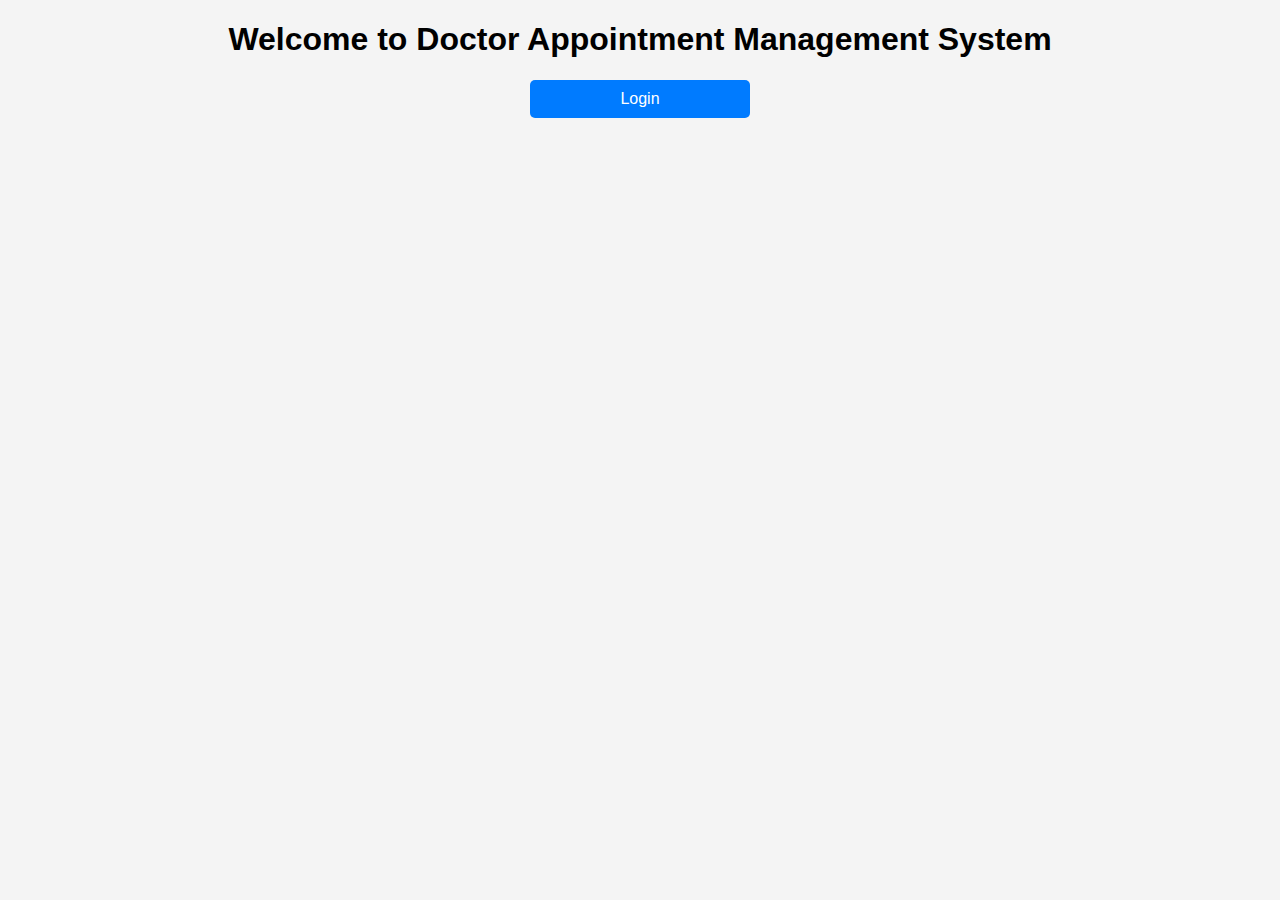
<file: html/index.html>
<!DOCTYPE html>
<html>
<head>
    <title>Doctor Appointment Management</title>
    <link rel="stylesheet" type="text/css" href="../css/style.css">
</head>
<body>
    <h1>Welcome to Doctor Appointment Management System</h1>
    <a href="login.html">Login</a>
</body>
</html>
</file>
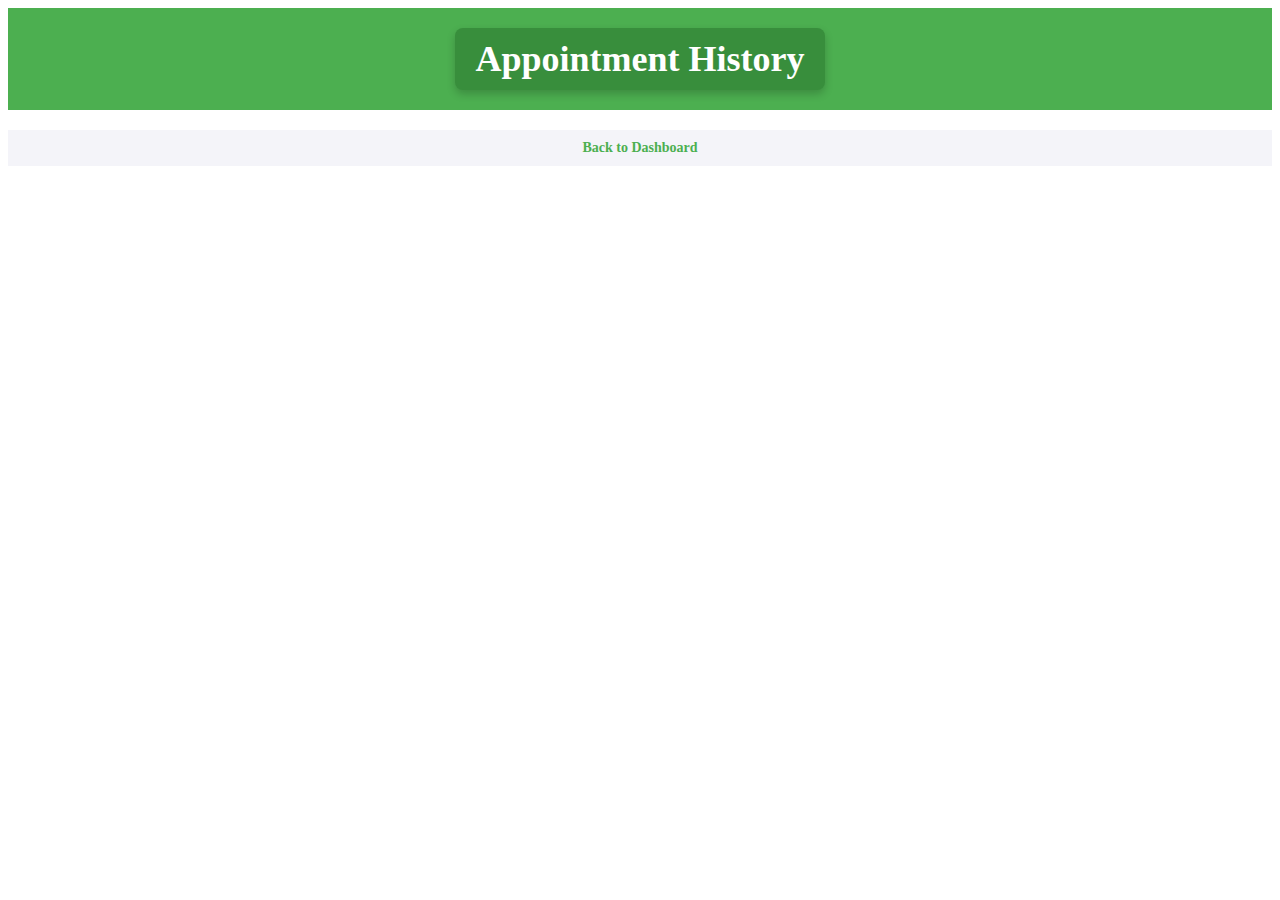
<file: html/appointment_history.html>
<!DOCTYPE html>
<html lang="en">
<head>
    <meta charset="UTF-8">
    <meta name="viewport" content="width=device-width, initial-scale=1.0">
    <meta name="description" content="Appointment History Page">
    <title>Appointment History</title>
    <link rel="stylesheet" type="text/css" href="../css/dashboard.css">
</head>
<body>
    <header>
        <h1>Appointment History</h1>
    </header>

    <main id="historyList">
        <!-- Appointment history will be dynamically loaded here -->
    </main>

    <footer>
        <a href="dashboard.html">Back to Dashboard</a>
    </footer>

    <script src="../js/history.js"></script>
</body>
</html>
</file>
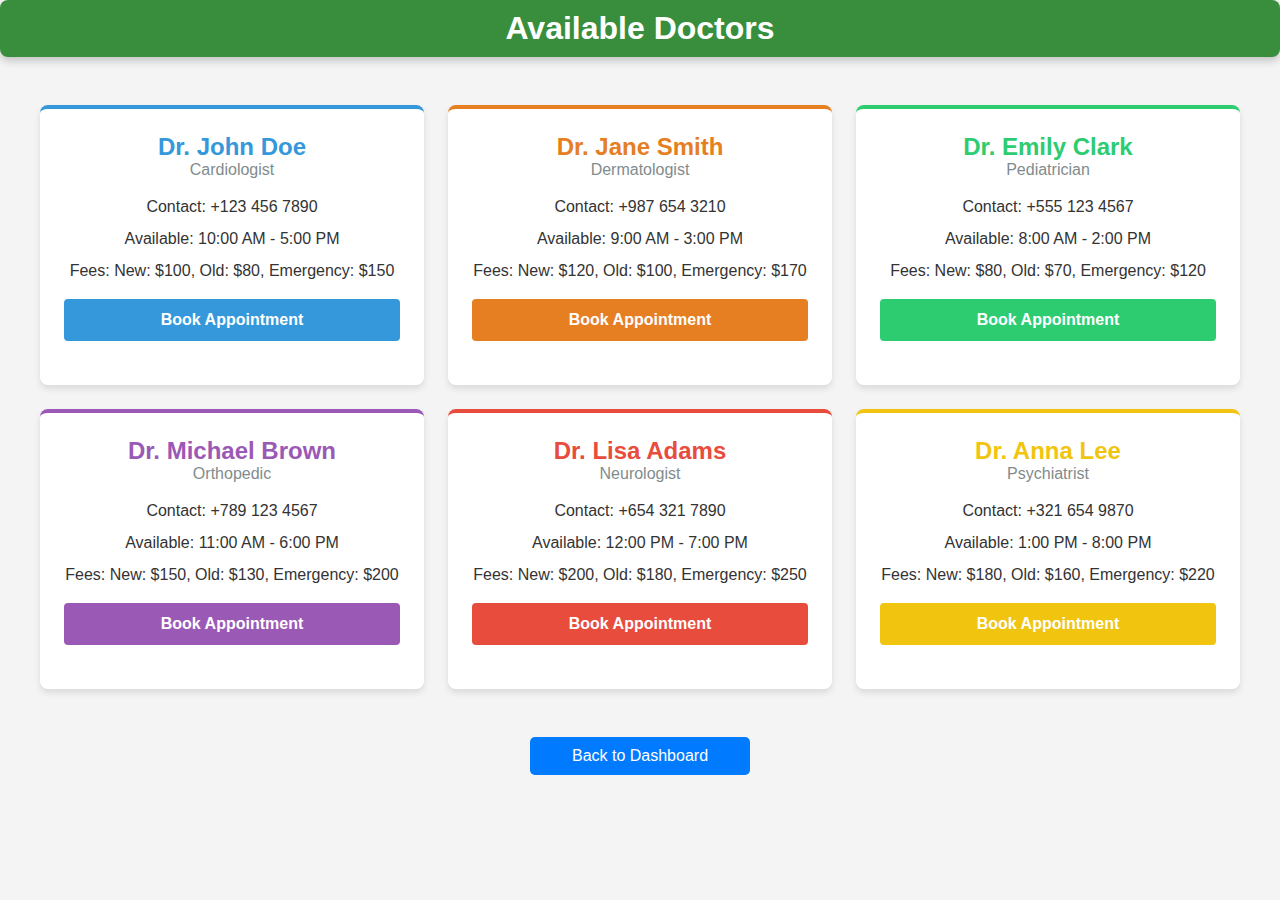
<file: html/available_doctors.html>
<!DOCTYPE html>
<html>
<head>
    <title>Available Doctors</title>
    <link rel="stylesheet" type="text/css" href="../css/available_doctors.css">
</head>
<body>
    <h1>Available Doctors</h1>
    <div class="card-container">
        <!-- Doctor Card 1 -->
        <div class="doctor-card" style="--card-color: #3498db;">
          <div class="doctor-header">
            <span class="doctor-name">Dr. John Doe</span>
            <span class="doctor-type">Cardiologist</span>
          </div>
          <p class="doctor-contact">Contact: +123 456 7890</p>
          <p class="doctor-uptime">Available: 10:00 AM - 5:00 PM</p>
          <p class="doctor-fees">Fees: New: $100, Old: $80, Emergency: $150</p>
          <button type="button" class="appointment-btn" onclick="bookAppointment('Dr. John Doe')">Book Appointment</button>
        </div>

        <!-- Doctor Card 2 -->
        <div class="doctor-card" style="--card-color: #e67e22;">
          <div class="doctor-header">
            <span class="doctor-name">Dr. Jane Smith</span>
            <span class="doctor-type">Dermatologist</span>
          </div>
          <p class="doctor-contact">Contact: +987 654 3210</p>
          <p class="doctor-uptime">Available: 9:00 AM - 3:00 PM</p>
          <p class="doctor-fees">Fees: New: $120, Old: $100, Emergency: $170</p>
          <button type="button" class="appointment-btn" onclick="bookAppointment('Dr. Jane Smith')">Book Appointment</button>
        </div>

        <!-- Doctor Card 3 -->
        <div class="doctor-card" style="--card-color: #2ecc71;">
          <div class="doctor-header">
            <span class="doctor-name">Dr. Emily Clark</span>
            <span class="doctor-type">Pediatrician</span>
          </div>
          <p class="doctor-contact">Contact: +555 123 4567</p>
          <p class="doctor-uptime">Available: 8:00 AM - 2:00 PM</p>
          <p class="doctor-fees">Fees: New: $80, Old: $70, Emergency: $120</p>
          <button type="button" class="appointment-btn" onclick="bookAppointment('Dr. Emily Clark')">Book Appointment</button>
        </div>

        <!-- Doctor Card 4 -->
        <div class="doctor-card" style="--card-color: #9b59b6;">
          <div class="doctor-header">
            <span class="doctor-name">Dr. Michael Brown</span>
            <span class="doctor-type">Orthopedic</span>
          </div>
          <p class="doctor-contact">Contact: +789 123 4567</p>
          <p class="doctor-uptime">Available: 11:00 AM - 6:00 PM</p>
          <p class="doctor-fees">Fees: New: $150, Old: $130, Emergency: $200</p>
          <button type="button" class="appointment-btn" onclick="bookAppointment('Dr. Michael Brown')">Book Appointment</button>
        </div>

        <!-- Doctor Card 5 -->
        <div class="doctor-card" style="--card-color: #e74c3c;">
          <div class="doctor-header">
            <span class="doctor-name">Dr. Lisa Adams</span>
            <span class="doctor-type">Neurologist</span>
          </div>
          <p class="doctor-contact">Contact: +654 321 7890</p>
          <p class="doctor-uptime">Available: 12:00 PM - 7:00 PM</p>
          <p class="doctor-fees">Fees: New: $200, Old: $180, Emergency: $250</p>
          <button type="button" class="appointment-btn" onclick="bookAppointment('Dr. Lisa Adams')">Book Appointment</button>
        </div>

        <!-- Doctor Card 6 -->
        <div class="doctor-card" style="--card-color: #f1c40f;">
          <div class="doctor-header">
            <span class="doctor-name">Dr. Anna Lee</span>
            <span class="doctor-type">Psychiatrist</span>
          </div>
          <p class="doctor-contact">Contact: +321 654 9870</p>
          <p class="doctor-uptime">Available: 1:00 PM - 8:00 PM</p>
          <p class="doctor-fees">Fees: New: $180, Old: $160, Emergency: $220</p>
          <button type="button" class="appointment-btn" onclick="bookAppointment('Dr. Anna Lee')">Book Appointment</button>
        </div>
    </div>

    <a href="dashboard.html">Back to Dashboard</a>
    <script src="../js/script.js"></script>
</body>
</html>
</file>
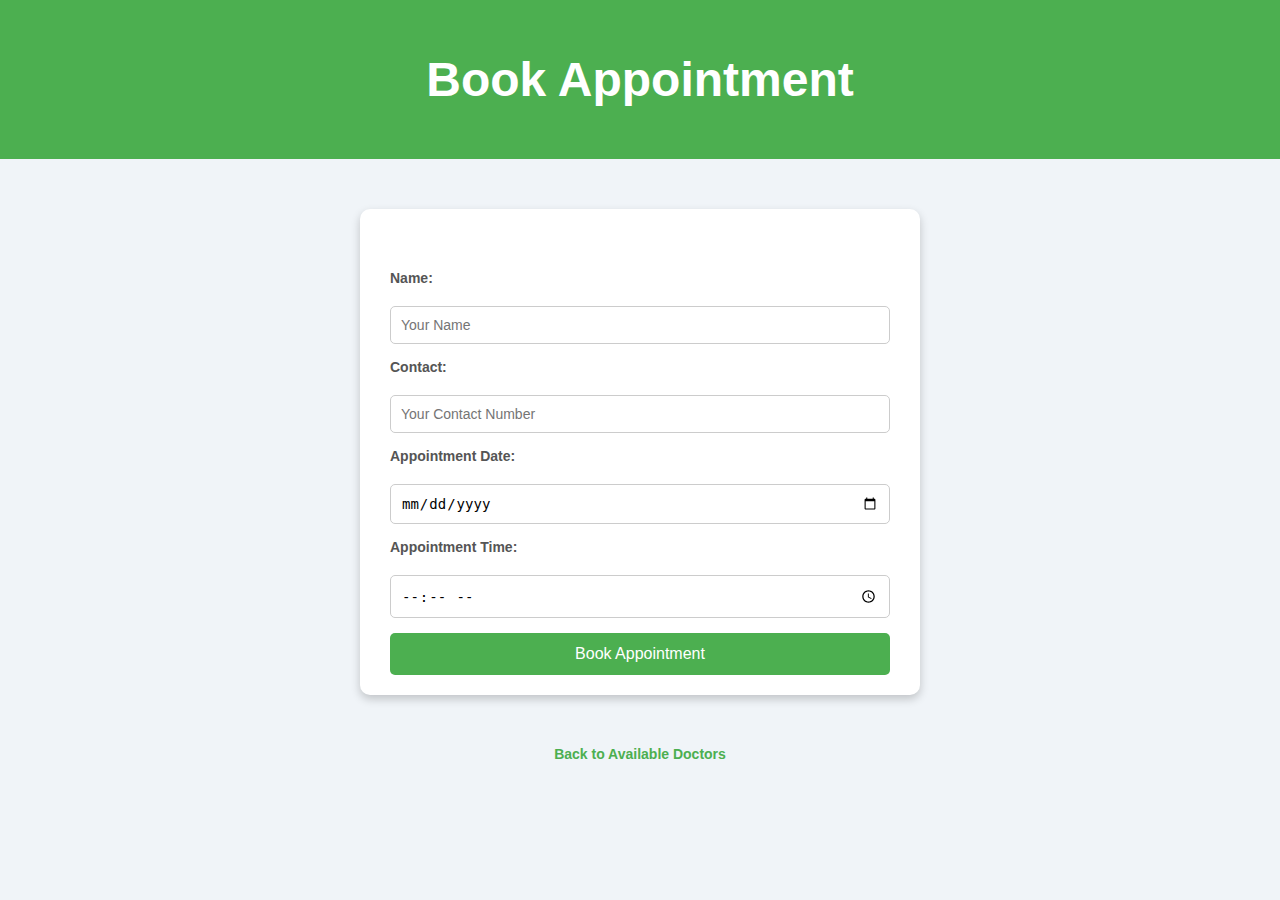
<file: html/book_appointment.html>
<!DOCTYPE html>
<html lang="en">
<head>
    <meta charset="UTF-8">
    <meta name="viewport" content="width=device-width, initial-scale=1.0">
    <meta name="description" content="Book Appointment Page for Doctor Appointment Management System">
    <title>Book Appointment</title>
    <link rel="stylesheet" type="text/css" href="../css/book_appointment.css">
</head>
<body>
    <header>
        <h1>Book Appointment</h1>
    </header>
    
    <main class="card">
        <form id="bookAppointmentForm" onsubmit="submitAppointment(event)">
            <p id="doctorInfo"></p>

            <label for="patientName">Name:</label>
            <input type="text" id="patientName" name="name" placeholder="Your Name" required>

            <label for="patientContact">Contact:</label>
            <input type="text" id="patientContact" name="contact" placeholder="Your Contact Number" required>

            <label for="appointmentDate">Appointment Date:</label>
            <input type="date" id="appointmentDate" name="date" required>

            <label for="appointmentTime">Appointment Time:</label>
            <input type="time" id="appointmentTime" name="time" required>

            <button type="submit">Book Appointment</button>
        </form>
    </main>
    
    <footer>
        <a href="available_doctors.html">Back to Available Doctors</a>
    </footer>

    <script src="../js/script.js"></script>
</body>
</html>
</file>
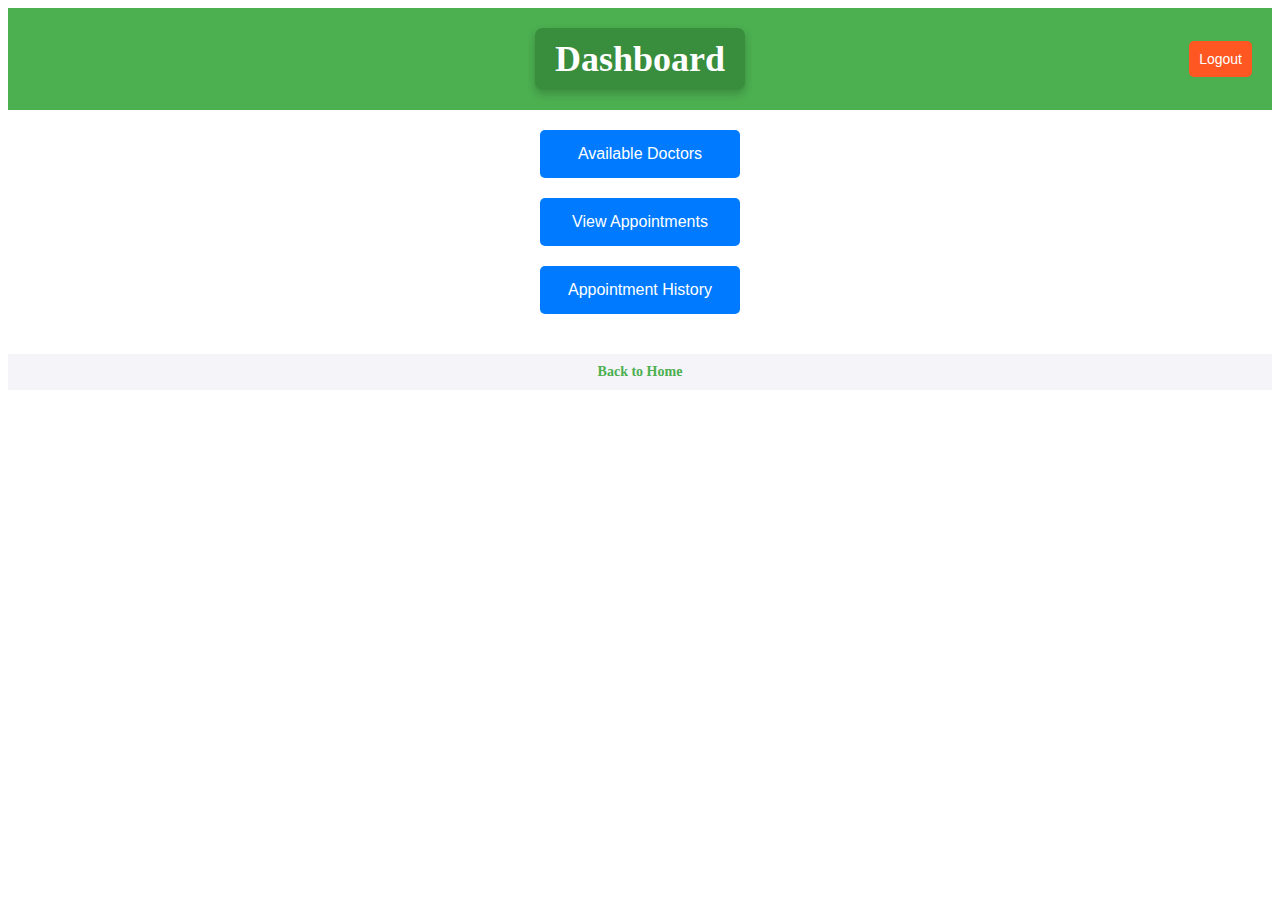
<file: html/dashboard.html>
<!DOCTYPE html>
<html lang="en">
<head>
    <meta charset="UTF-8">
    <meta name="viewport" content="width=device-width, initial-scale=1.0">
    <meta name="description" content="Dashboard Page for Doctor Appointment Management System">
    <title>Patient Dashboard</title>
    <link rel="stylesheet" type="text/css" href="../css/dashboard.css">
</head>
<body>
    <header>
        <h1>Dashboard</h1>
        <button class="logout-button" onclick="logout()">Logout</button>
    </header>

    <main id="patientDashboard">
        <button onclick="window.location.href='available_doctors.html'">Available Doctors</button>
        <button onclick="window.location.href='view_appointments.html'">View Appointments</button>
        <button onclick="window.location.href='appointment_history.html'">Appointment History</button>
    </main>

    <footer>
        <a href="index.html">Back to Home</a>
    </footer>

    <script src="../js/script.js"></script>
</body>
</html>
</file>
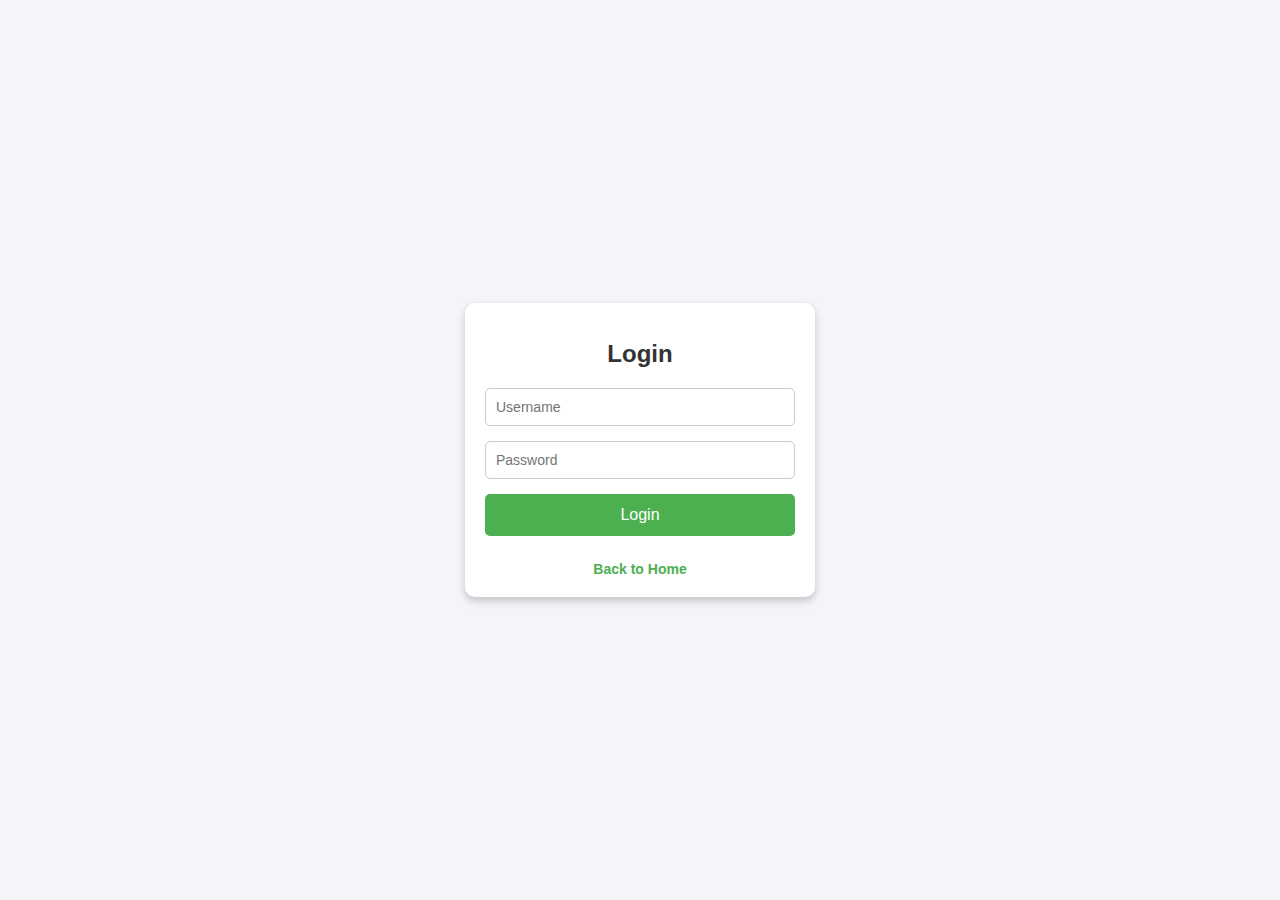
<file: html/login.html>
<!DOCTYPE html>
<html>
<head>
    <title>Login</title>
    <link rel="stylesheet" type="text/css" href="../css/login.css">

</head>
<body>
     <div class="login">
        <h1>Login</h1>
        <div class="card">
            <form id="loginForm">
                <input type="text" id="loginUsername" placeholder="Username" required>
                <input type="password" id="loginPassword" placeholder="Password" required>
                <button type="button" onclick="loginUser()">Login</button>
            </form>
            <a href="index.html">Back to Home</a>
        </div>
     </div>
    <script src="../js/script.js"></script>
</body>
</html>
</file>
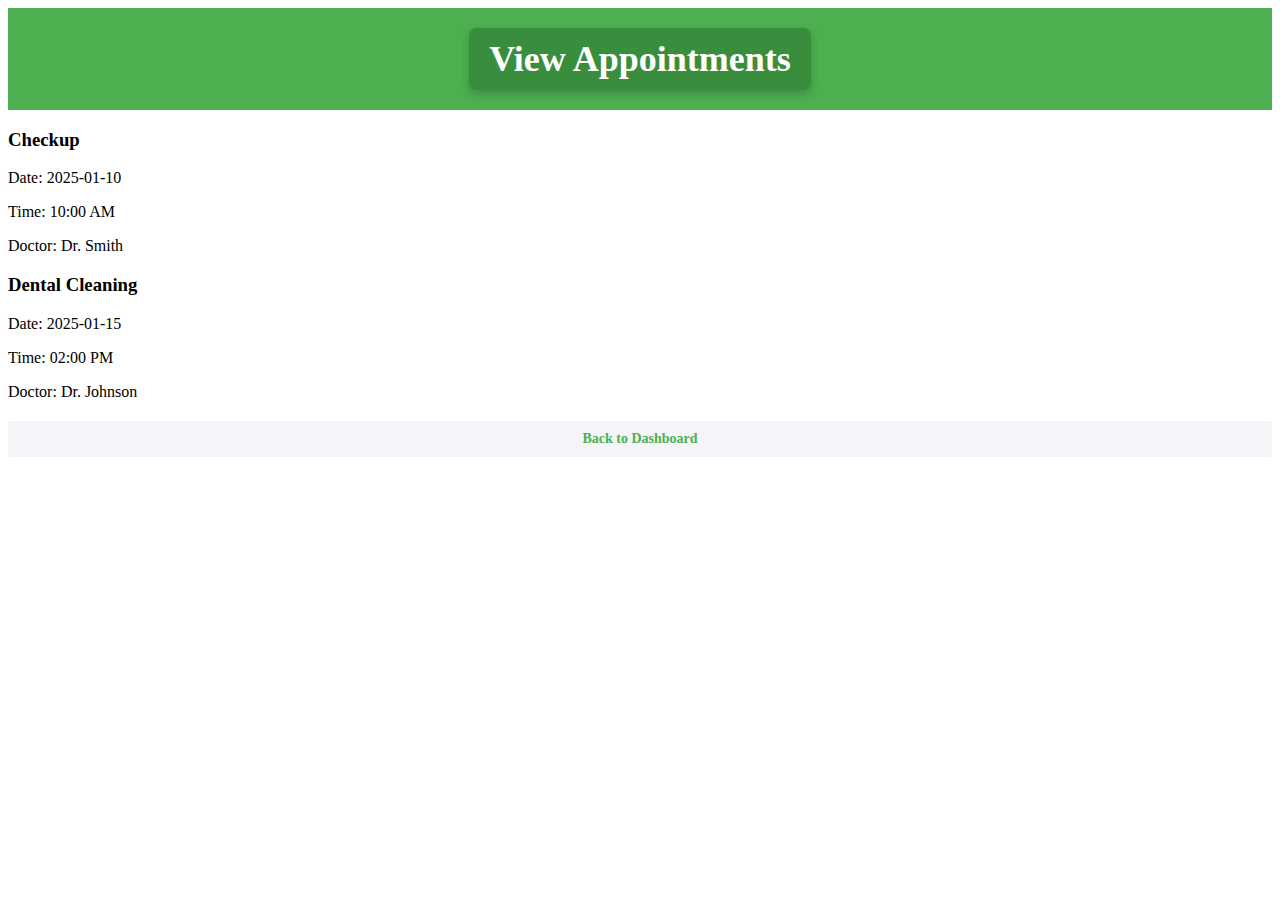
<file: html/view_appointments.html>
<!DOCTYPE html>
<html lang="en">
<head>
    <meta charset="UTF-8">
    <meta name="viewport" content="width=device-width, initial-scale=1.0">
    <meta name="description" content="View Appointments Page">
    <title>View Appointments</title>
    <link rel="stylesheet" type="text/css" href="../css/dashboard.css">
</head>
<body>
    <header>
        <h1>View Appointments</h1>
    </header>

    <main id="appointmentList">
        <!-- Appointments will be dynamically loaded here -->
    </main>

    <footer>
        <a href="dashboard.html">Back to Dashboard</a>
    </footer>

    <script src="../js/appointments.js"></script>
</body>
</html>
</file>
<file: css/style.css>
/* General Styles */
body {
    font-family: Arial, sans-serif;
    background-color: #f4f4f4;
    text-align: center;
    margin: 0;
    padding: 0;
}

a, button {
    display: block;
    margin: 20px auto;
    width: 200px;
    text-decoration: none;
    color: white;
    background-color: #007BFF;
    padding: 10px;
    border-radius: 5px;
    border: none;
    cursor: pointer;
    font-size: 16px;
    text-align: center;
}

a:hover, button:hover {
    background-color: #0056b3;
}

/* Main Content */
main.card {
    width: 100%;
    max-width: 600px;
    margin: 40px auto;
    background: white;
    box-shadow: 0 4px 8px rgba(0, 0, 0, 0.2);
    border-radius: 10px;
    padding: 20px;
    box-sizing: border-box;
    position: relative;
    z-index: 1;
}

/* Form Styles */
form {
    display: flex;
    flex-direction: column;
    gap: 15px;
}

form label {
    font-weight: bold;
    margin-bottom: 5px;
}

form input {
    border: 1px solid #ccc;
    border-radius: 5px;
    padding: 10px;
    font-size: 14px;
    box-sizing: border-box;
    width: 100%;
}

form input:focus {
    outline: none;
    border-color: #4CAF50;
    box-shadow: 0 0 5px rgba(76, 175, 80, 0.5);
}

form button {
    padding: 12px;
    border: none;
    border-radius: 5px;
    background-color: #4CAF50;
    color: white;
    font-size: 16px;
    cursor: pointer;
    transition: background-color 0.3s ease;
}

form button:hover {
    background-color: #45a049;
}

form input, form button {
    display: block;
    width: 80%;
    margin: 10px auto;
    padding: 10px;
    font-size: 16px;
}
</file>
<file: css/dashboard.css>
/* Specific Styles for Dashboard Page */
#patientDashboard {
    display: flex;
    flex-direction: column;
    align-items: center;
    gap: 20px;
    padding: 20px;
}

#patientDashboard button {
    width: 200px;
    padding: 15px;
    background-color: #007BFF;
    border: none;
    border-radius: 5px;
    color: white;
    font-size: 16px;
    text-decoration: none;
    text-align: center;
    cursor: pointer;
    transition: background-color 0.3s ease;
}

#patientDashboard button:hover {
    background-color: #0056b3;
}

/* Header */
header {
    display: flex;
    justify-content: center;
    align-items: center;
    text-align: center;
    padding: 20px;
    background-color: #4CAF50;
    color: white;
    font-size: 24px;
    position: relative; /* Ensure positioning context for logout button */
}

header h1 {
    color: #ffffff;
    background-color: #388e3c; /* Darker green background to match the header */
    padding: 10px 20px;
    border-radius: 8px;
    box-shadow: 0 4px 8px rgba(0, 0, 0, 0.2);
    margin: 0; /* Remove default margin */
    font-size: 36px; /* Ensure appropriate size for h1 */
}

.logout-button {
    position: absolute;
    right: 20px; /* Position the logout button to the right */
    padding: 10px;
    background-color: #ff5722;
    color: white;
    border: none;
    border-radius: 5px;
    cursor: pointer;
    font-size: 14px;
}

.logout-button:hover {
    background-color: #e64a19;
}

/* Footer */
footer {
    display: flex;
    justify-content: center;
    align-items: center;
    text-align: center;
    padding: 10px;
    margin-top: 20px;
    background-color: #f4f4f9;
}

footer a {
    text-decoration: none;
    color: #4CAF50;
    font-weight: bold;
    font-size: 14px;
}

footer a:hover {
    text-decoration: underline;
}
</file>
<file: css/available_doctors.css>
/* General Styles */
body {
    font-family: Arial, sans-serif;
    background-color: #f4f4f4;
    text-align: center;
    margin: 0;
    padding: 0;
}

/* Header */
header {
    display: flex;
    justify-content: center;
    align-items: center;
    padding: 20px;
    background-color: #4CAF50;
    color: white;
    font-size: 24px;
    position: relative;
}

/* Highlighted h1 Tag */
h1 {
    color: #ffffff;
    background-color: #388e3c; /* Darker green background to match the header */
    padding: 10px 20px;
    border-radius: 8px;
    box-shadow: 0 4px 8px rgba(0, 0, 0, 0.2);
    margin: 0; /* Remove default margin */
}

a, button {
    display: block;
    margin: 20px auto;
    width: 200px;
    text-decoration: none;
    color: white;
    background-color: #007BFF;
    padding: 10px;
    border-radius: 5px;
    border: none;
    cursor: pointer;
    font-size: 16px;
    text-align: center;
}

a:hover, button:hover {
    background-color: #0056b3;
}

/* Main Content */
main.card {
    width: 100%;
    max-width: 600px;
    margin: 40px auto;
    background: white;
    box-shadow: 0 4px 8px rgba(0, 0, 0, 0.2);
    border-radius: 10px;
    padding: 20px;
    box-sizing: border-box;
}

/* Form Styles */
form {
    display: flex;
    flex-direction: column;
    gap: 15px;
}

form label {
    font-weight: bold;
    margin-bottom: 5px;
}

form input {
    border: 1px solid #ccc;
    border-radius: 5px;
    padding: 10px;
    font-size: 14px;
    box-sizing: border-box;
    width: 100%;
}

form input:focus {
    outline: none;
    border-color: #4CAF50;
    box-shadow: 0 0 5px rgba(76, 175, 80, 0.5);
}

form button {
    padding: 12px;
    border: none;
    border-radius: 5px;
    background-color: #4CAF50;
    color: white;
    font-size: 16px;
    cursor: pointer;
    transition: background-color 0.3s ease;
}

form button:hover {
    background-color: #45a049;
}

form input, form button {
    display: block;
    width: 80%;
    margin: 10px auto;
    padding: 10px;
    font-size: 16px;
}

/* Doctor Info */
#doctorInfo {
    font-size: 16px;
    font-weight: bold;
    margin-bottom: 15px;
    color: #555;
}

.card {
    background-color: white;
    border-radius: 10px;
    box-shadow: 0 4px 8px rgba(0, 0, 0, 0.1);
    margin: 20px;
    padding: 20px;
    width: 300px;
    text-align: left;
    display: inline-block;
    vertical-align: top;
}

.logout-button {
    position: absolute;
    top: 10px;
    right: 10px;
    width: 100px;
    padding: 5px;
    font-size: 14px;
}

/* Card Container */
.card-container {
    display: grid;
    grid-template-columns: repeat(auto-fit, minmax(300px, 1fr));
    gap: 1.5rem;
    margin: 2rem auto;
    max-width: 1200px;
    padding: 1rem;
}

/* Doctor Card */
.doctor-card {
    padding: 1.5rem;
    border-radius: 0.5rem;
    background-color: #ffffff;
    box-shadow: 0 4px 6px rgba(0, 0, 0, 0.1);
    font-family: Arial, sans-serif;
    color: #333;
    transition: transform 0.3s ease, box-shadow 0.3s ease;
    border-top: 4px solid var(--card-color);
}

.doctor-card:hover {
    transform: translateY(-5px);
    box-shadow: 0 6px 10px rgba(0, 0, 0, 0.2);
}

/* Header Section */
.doctor-header {
    margin-bottom: 1rem;
    text-align: center;
}

.doctor-name {
    display: block;
    font-size: 1.5rem;
    font-weight: bold;
    color: var(--card-color);
}

.doctor-type {
    font-size: 1rem;
    color: #7f8c8d;
}

/* Details */
.doctor-contact,
.doctor-uptime,
.doctor-fees {
    margin: 0.5rem 0;
    font-size: 1rem;
    line-height: 1.5;
}

/* Button */
.appointment-btn {
    display: block;
    width: 100%;
    padding: 0.75rem;
    margin-top: 1rem;
    background-color: var(--card-color);
    color: #ffffff;
    border: none;
    border-radius: 0.25rem;
    font-size: 1rem;
    font-weight: bold;
    text-align: center;
    cursor: pointer;
    transition: background-color 0.3s ease, transform 0.2s ease, color 0.3s ease;
}

.appointment-btn:hover {
    background-color: #1d3557; /* Darker shade for hover effect */
    color: #ffffff; /* Ensure text remains visible */
    transform: scale(1.05);
}

/* Responsive Design */
@media (max-width: 768px) {
    .card-container {
        grid-template-columns: 1fr;
    }
}

/* Footer */
footer {
    display: flex;
    justify-content: center;
    align-items: center;
    text-align: center;
    padding: 10px;
    margin-top: 20px;
    background-color: #f4f4f9;
}

footer a {
    text-decoration: none;
    color: #4CAF50;
    font-weight: bold;
    font-size: 14px;
}

footer a:hover {
    text-decoration: underline;
}

/* Specific Styles for Login Page */
#loginForm {
    margin: 40px auto;
    background: #ffffff;
    border-radius: 10px;
    padding: 20px;
    box-shadow: 0 4px 8px rgba(0, 0, 0, 0.1);
    width: 300px;
}

#loginForm input {
    margin-bottom: 15px;
}

/* Specific Styles for Book Appointment Page */
#bookAppointmentForm {
    background: #ffffff;
    border-radius: 10px;
    padding: 20px;
    box-shadow: 0 4px 8px rgba(0, 0, 0, 0.1);
    width: 100%;
    max-width: 400px;
    margin: 40px auto;
}

#bookAppointmentForm label {
    text-align: left;
    display: block;
    margin-bottom: 5px;
}

/* Specific Styles for Dashboard Page */
#patientDashboard {
    display: flex;
    flex-direction: column;
    align-items: center;
    gap: 20px;
    padding: 20px;
}

#patientDashboard button {
    width: 200px;
    padding: 15px;
    background-color: #007BFF;
    border: none;
    border-radius: 5px;
    color: white;
    font-size: 16px;
    cursor: pointer;
    transition: background-color 0.3s ease;
}

#patientDashboard button:hover {
    background-color: #0056b3;
}
</file>
<file: css/book_appointment.css>
/* General Styles */
body {
    font-family: Arial, sans-serif;
    margin: 0;
    padding: 0;
    background-color: #f0f4f8;
    color: #333;
}

/* Header Styles */
header {
    background-color: #4caf50;
    color: white;
    padding: 20px;
    text-align: center;
    font-size: 24px;
    font-weight: bold;
}

/* Main Card Styles */
.card {
    background-color: white;
    margin: 50px auto;
    padding: 20px 30px;
    max-width: 500px;
    border-radius: 10px;
    box-shadow: 0 4px 10px rgba(0, 0, 0, 0.2);
}

/* Form Styles */
form {
    display: flex;
    flex-direction: column;
    gap: 15px;
}

form label {
    font-size: 14px;
    font-weight: bold;
    margin-bottom: 5px;
    color: #555;
}

form input {
    border: 1px solid #ccc;
    border-radius: 5px;
    padding: 10px;
    font-size: 14px;
    box-sizing: border-box;
    width: 100%;
}

form input:focus {
    outline: none;
    border-color: #4CAF50;
    box-shadow: 0 0 5px rgba(76, 175, 80, 0.5);
}

form button {
    padding: 12px;
    border: none;
    border-radius: 5px;
    background-color: #4CAF50;
    color: white;
    font-size: 16px;
    cursor: pointer;
    transition: background-color 0.3s ease;
}

form button:hover {
    background-color: #45a049;
}

/* Doctor Info */
#doctorInfo {
    font-size: 16px;
    color: #333;
    font-weight: bold;
    margin-bottom: 10px;
    text-align: center;
}

/* Footer Styles */
footer {
    text-align: center;
    margin-top: 20px;
}

footer a {
    text-decoration: none;
    color: #4CAF50;
    font-size: 14px;
    font-weight: bold;
}

footer a:hover {
    text-decoration: underline;
}
</file>
<file: css/login.css>
/* General Styles */
body {
    font-family: Arial, sans-serif;
    margin: 0;
    padding: 0;
    background-color: #f4f4f9;
    display: flex;
    justify-content: center;
    align-items: center;
    height: 100vh;
}

/* Login Container */
.login {
    text-align: center;
    width: 350px;
    background-color: #fff;
    box-shadow: 0 4px 8px rgba(0, 0, 0, 0.2);
    border-radius: 10px;
    padding: 20px;
    box-sizing: border-box;
}

/* Header */
.login h1 {
    margin-bottom: 20px;
    font-size: 24px;
    color: #333;
}

/* Card */
.card {
    display: flex;
    flex-direction: column;
    gap: 15px;
}

/* Form Styles */
form {
    display: flex;
    flex-direction: column;
    gap: 15px;
}

form input {
    border: 1px solid #ccc;
    border-radius: 5px;
    padding: 10px;
    font-size: 14px;
    box-sizing: border-box;
    width: 100%;
}

form input:focus {
    outline: none;
    border-color: #4CAF50;
    box-shadow: 0 0 5px rgba(76, 175, 80, 0.5);
}

form button {
    padding: 12px;
    border: none;
    border-radius: 5px;
    background-color: #4CAF50;
    color: white;
    font-size: 16px;
    cursor: pointer;
    transition: background-color 0.3s ease;
}

form button:hover {
    background-color: #45a049;
}

/* Link */
.card a {
    text-decoration: none;
    color: #4CAF50;
    font-size: 14px;
    font-weight: bold;
    margin-top: 10px;
    display: inline-block;
}

.card a:hover {
    text-decoration: underline;
}
</file>
